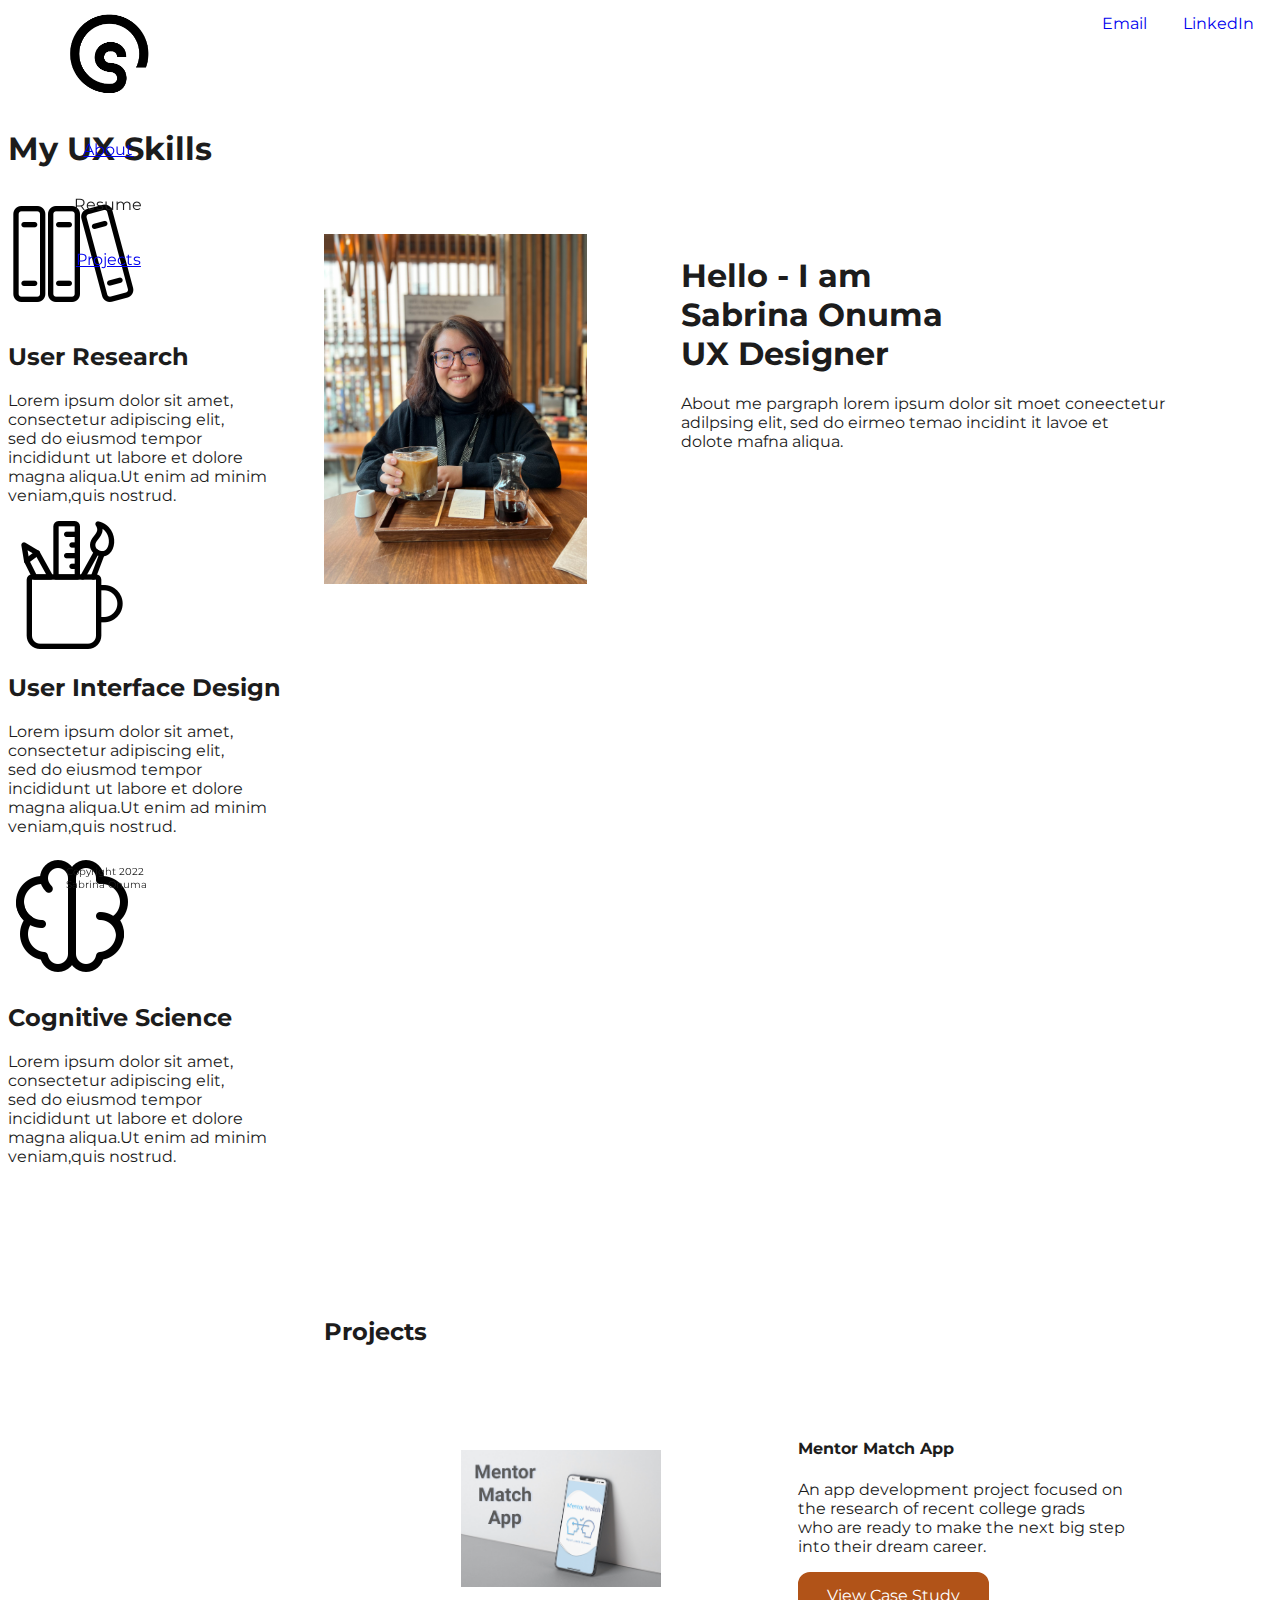
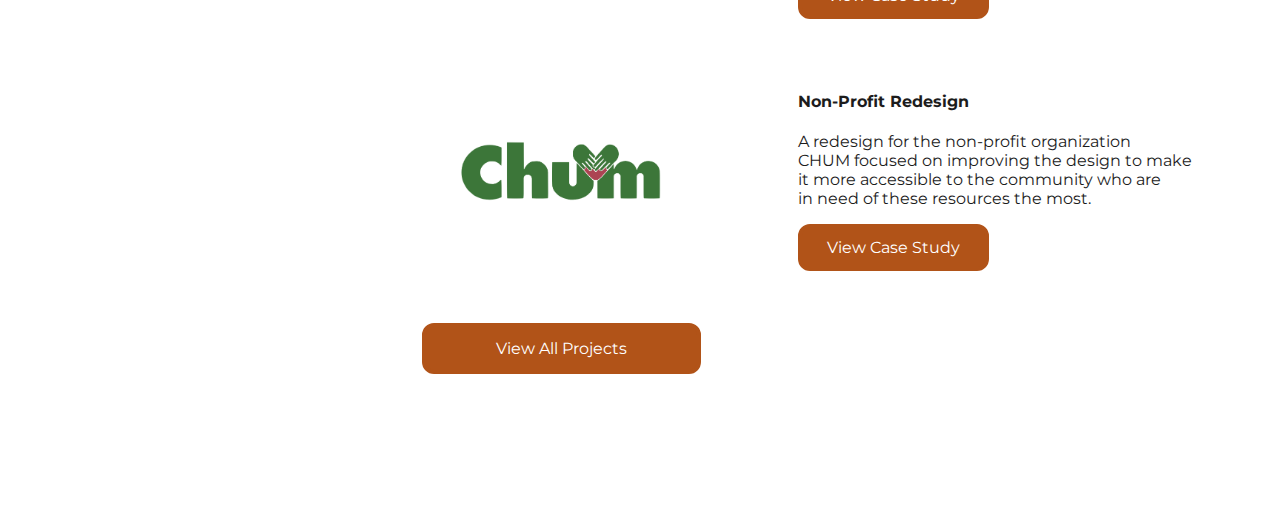
<file: index.html>
<!DOCTYPE html>
<html>

    <head>
        <title>Homepage</title>
        <link rel="stylesheet" href="css/style.css" />
        <link rel="stylesheet" href="css/projects.css" />
        <link href="https://fonts.googleapis.com/css2?family=Montserrat&display=swap" rel="stylesheet">
        
        <meta name="viewport" content="width=device-width, initial-scale=1">
    </head>
    <body>
        <header>
            <nav id="myRightnav">
                <a href="#linkedin">LinkedIn</a>
                <a href="#email">Email</a>
            </nav>
        </header>
        <section id="mySidenav" class="sidenav">
            <img id="logoImg" src="images/Logo.png">
            <ul>
                <li><a href="about.html">About</a></li>
                <li>Resume</li>
                <li class="navItem"><a href="#pSection">Projects</a></li>
            </ul>
            <footer>
                <p>
                    Copyright 2022<br>
                    Sabrina Onuma
                </p>
            </footer>
        </section>
        <section class="heroImg" id="hSection">
            <img id="profileImg" src="images/Profile.jpeg">
            <h1>Hello - I am<br>
                Sabrina Onuma<br>
                UX Designer
            </h1>
            <p> About me pargraph lorem ipsum dolor sit moet coneectetur <br>
                adilpsing elit, sed do eirmeo temao incidint it lavoe et<br> 
                dolote mafna aliqua.
            </p>
        </section>

        <section class="mySkills">   
            <!-- My UX Skills section coded using CSS flex -->
               <h1>My UX Skills</h1>
               <div class="flexContainer">
                   <div>
                       <img id="researchIcon" src="images/Icon_Research.png">
                       <h2>User Research</h2>
                       <p>Lorem ipsum dolor sit amet, <br>
                           consectetur adipiscing elit,<br> 
                           sed do eiusmod tempor <br>
                           incididunt ut labore et dolore<br>
                           magna aliqua.Ut enim ad minim<br> 
                           veniam,quis nostrud.</p>
                   </div>
                   <div>
                       <img id="interfaceIcon" src="images/Icon_UI.png">
                       <h2>User Interface Design</h2>
                       <p>Lorem ipsum dolor sit amet, <br>
                           consectetur adipiscing elit,<br> 
                           sed do eiusmod tempor <br>
                           incididunt ut labore et dolore<br>
                           magna aliqua.Ut enim ad minim<br> 
                           veniam,quis nostrud.</p>
                   </div>
                   <div>
                       <img id="cogIcon" src="images/Icon_Cog.png">
                       <h2>Cognitive Science</h2>
                       <p>Lorem ipsum dolor sit amet, <br>
                           consectetur adipiscing elit,<br> 
                           sed do eiusmod tempor <br>
                           incididunt ut labore et dolore<br>
                           magna aliqua.Ut enim ad minim<br> 
                           veniam,quis nostrud.</p>
                   </div>
               </div>
           
        <section class="myWork" id="pSection">
            
            <div class="workGrid">
                <h2 id="projTitle">Projects</h2>
                <div class="projImg">
                    <img id="MM" src="images/Proj_MM.png">
                </div>
                <div class="projInfo">
                    <h4>Mentor Match App</h4>
                    <p>An app development project focused on<br>
                        the research of recent college grads <br>
                        who are ready to make the next big step<br>
                        into their dream career. </p>
                    <button class="caseButton">View Case Study</button>
                </div>
                <div class="projImg">
                    <img id="chum" src="images/Proj_Chum.png">
                </div>
                <div class="projInfo">
                    <h4>Non-Profit Redesign</h4>
                    <p>A redesign for the non-profit organization<br>
                        CHUM focused on improving the design to make<br>
                        it more accessible to the community who are<br>
                        in need of these resources the most.</p>
                    <button class="caseButton">View Case Study</button>
                </div>
                <div id="buttonProj"><button id="viewButton">View All Projects</button></div>
            </div>
        </section>
        
    </body>
    <script src="https://ajax.googleapis.com/ajax/libs/jquery/3.3.1/jquery.min.js"></script>
    <script src="https://ajax.googleapis.com/ajax/libs/jquery/1.9.1/jquery.min.js"></script>
    <script src="js/index.js"></script>
</html>
</file>
<file: css/style.css>
html{
    scroll-behavior: smooth;
}
body{
    min-height: 100%;
    font-family: 'Montserrat', sans-serif;
    color: #1c1c1c;
    font-style: none;
}
header{
    height: 100px;
}
ul {
    list-style: none;
    padding: 0%;
    /*text-align: center;*/
}
nav > a{
    float: right;
    padding: 6px 18px 6px 18px;
    text-decoration: none;
}
li {
    padding: 18px 6px 18px 6px;
    list-style: none;
}
#logoImg {
    display: block;
    margin-left: auto;
    margin-right: auto;
    height: 100px;
}

#mySidenav {
    height: 100%;
    width: 16%;
    position: fixed;
    z-index: 1;
    top: 0;
    left: 0;
    display: block;
}

.sidenav{
    padding: 6px 6px 6px 6px;
    font-size: 16px;
    display: block;
    text-align: center;
}

.heroImg {
    margin-top: 10%;
    margin-bottom: 10%;
    float:right;
    width: 75%;
}

#profileImg {
    height: 350px;
    float: left;
    padding-right: 10%;
}

footer{
    padding-left: 60px;
    padding-bottom: 5px;
    position: fixed;
    text-align: left;
    bottom: 0;
    width: 100%;
    height: 40px;
    font-size: x-small;
}

@media only screen and (max-width: 600) {

    .flexContainer > div{
        width: 100%;
    }

    .workGrid{
        grid-template-rows: 300px 300px 300px 300px 300px 20px;
        grid-template-columns: 1fr;
        grid-template-areas:
        "title"
        "image" 
        "information"
        "image" 
        "information"
        "button"
    }

    
}
</file>
<file: css/projects.css>
.workGrid{
    height: auto;
    margin-top: 115px;
    margin-bottom: 300px;
    display: grid;
    grid-template-columns: 50% 50%;
    grid-template-areas: 
    "title title"
    "image information"
    "image information"
    "button button";
    row-gap: 10%;
}

.myWork{
    
    width: 75%;
    float: right;
}
#projTitle{
    grid-column: 1/3;
}

.workGrid>.projImg>img{
    width: 200px;
}
.workGrid>.projImg{ 
    
    display: flex;
    align-items: center;
    justify-content: center;
}
.caseButton{
    font-family: 'Montserrat', sans-serif;
    padding: 10px 25px;
    background-color: #B15318;
    color: white;
    text-align: center;
    font-size: 16px;
    border: 4px solid #B15318;
    border-radius: 12px;
}
#viewButton{
    font-family: 'Montserrat', sans-serif;
    grid-column: 3;
    padding: 12px 70px;
    background-color: #B15318;
    color: white;
    text-align: center;
    font-size: 16px;
    border: 4px solid #B15318;
    border-radius: 12px;
}
#viewButton:hover {
    font-family: 'Montserrat', sans-serif;
    background-color: white;
    border: 4px solid #B15318;
    color: #B15318;
}
.caseButton:hover{
    font-family: 'Montserrat', sans-serif;
    background-color: white;
    border: 4px solid #B15318;
    color: #B15318;
}
.workGrid>#buttonProj{ 
    display: flex;
    align-items: center;
    justify-content: center;
    
}

@media only screen and (max-width: 600) {

    .myWork{
        width:100%;
    }
    .workGrid{
        display:grid;
        grid-template-columns: repeat(auto-fit, minmax(100px, 1fr));
        row-gap: 10px;
        grid-template-areas:
        "title"
        "image" 
        "information"
        "image" 
        "information"
        "button";

    }
    #projTitle{
        grid-column: 1;
    }
    
}
</file>
